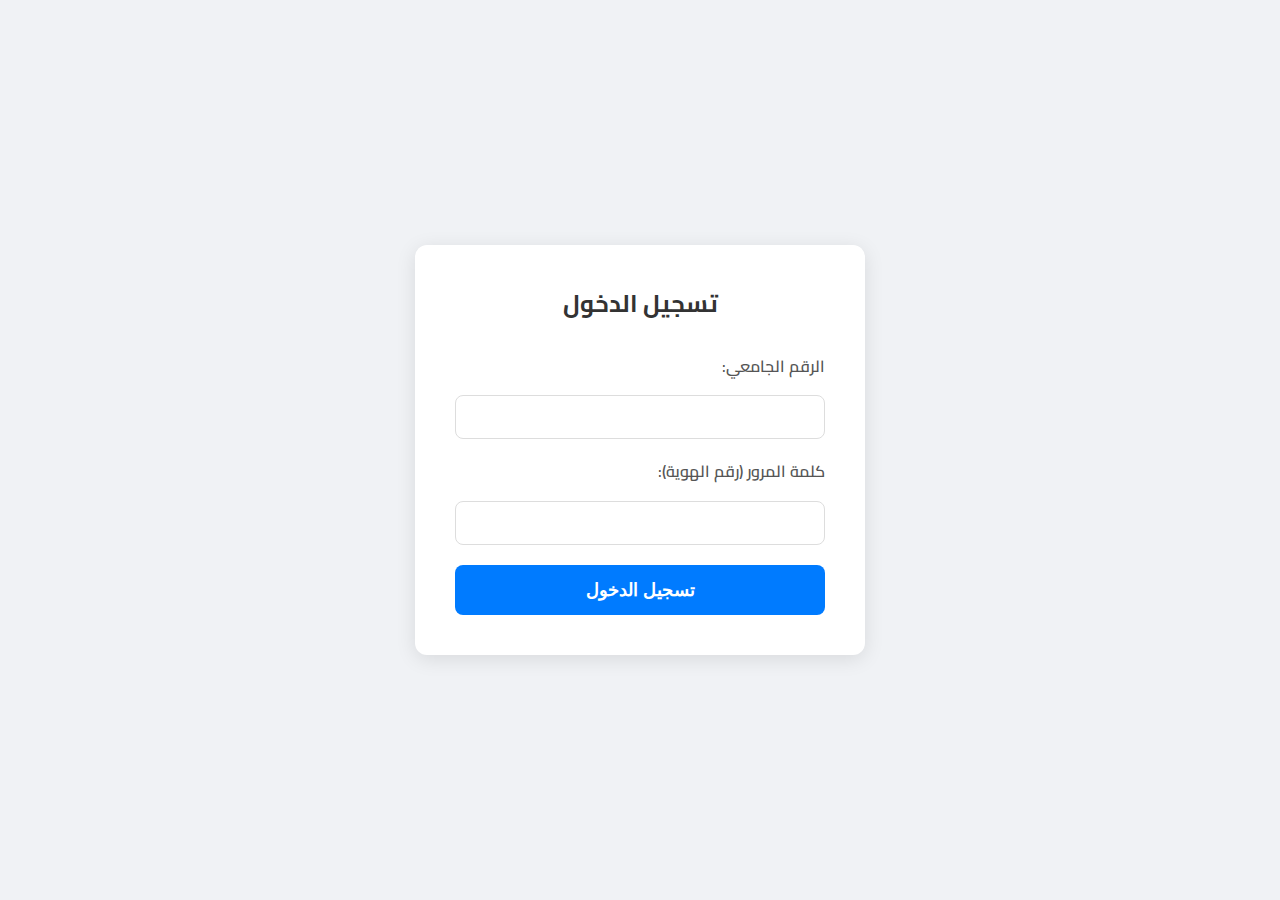
<file: dashboard.html>
<!DOCTYPE html>
<html lang="ar" dir="rtl">
<head>
    <meta charset="UTF-8">
    <meta name="viewport" content="width=device-width, initial-scale=1.0">
    <title>لوحة التحكم - جامعة أم القرى</title>
    <link rel="stylesheet" href="style.css">
    <link href="https://fonts.googleapis.com/css2?family=Cairo:wght@300;400;600;700&display=swap" rel="stylesheet">
</head>
<body>
    <!-- Header -->
    <header class="header">
        <div class="container">
            <div class="header-content">
                <div class="logo-section">
                    <img src="uqu_logo_white_bg.png" alt="شعار جامعة أم القرى" class="logo">
                    <div class="logo-text">
                        <h1>جامعة أم القرى</h1>
                        <p>Umm Al-Qura University</p>
                    </div>
                </div>
                <nav class="nav-menu">
                    <a href="dashboard.html" class="nav-link active">لوحة التحكم</a>
                    <a href="courses.html" class="nav-link">تسجيل المقررات</a>
                    <a href="schedule.html" class="nav-link">الجدول الدراسي</a>
                    <a href="student-card.html" class="nav-link">البطاقة الجامعية</a>
                    <a href="payment.html" class="nav-link">سداد الرسوم</a>
                </nav>
                <div class="header-actions">
                    <span id="welcomeMessage" class="welcome-message">مرحباً، </span>
                    <button class="logout-btn" onclick="logout()">تسجيل الخروج</button>
                </div>
            </div>
        </div>
    </header>

    <!-- Dashboard Content -->
    <section class="dashboard-section">
        <div class="container">
            <div class="dashboard-header">
                <h2>لوحة التحكم الأكاديمية</h2>
                <p>إدارة شؤونك الأكاديمية من مكان واحد</p>
            </div>

            <!-- Student Info Card -->
            <div class="student-info-card">
                <div class="card-header">
                    <h3>معلومات الطالب</h3>
                </div>
                <div class="card-content">
                    <div class="info-grid">
                        <div class="info-item">
                            <label>الاسم:</label>
                            <span id="studentName">-</span>
                        </div>
                        <div class="info-item">
                            <label>الرقم الجامعي:</label>
                            <span id="studentUniversityId">-</span>
                        </div>
                        <div class="info-item">
                            <label>رقم الهوية:</label>
                            <span id="studentNationalId">-</span>
                        </div>
                        <div class="info-item">
                            <label>الكلية:</label>
                            <span id="studentCollege">-</span>
                        </div>
                        <div class="info-item">
                            <label>التخصص:</label>
                            <span id="studentMajor">-</span>
                        </div>
                        <div class="info-item">
                            <label>المستوى:</label>
                            <span id="studentLevel">-</span>
                        </div>
                    </div>
                </div>
            </div>

            <!-- Quick Actions -->
            <div class="quick-actions">
                <h3>الإجراءات السريعة</h3>
                <div class="actions-grid">
                    <div class="action-card" onclick="goToCourses()">
                        <div class="action-icon">📚</div>
                        <h4>تسجيل المقررات</h4>
                        <p>سجل في المقررات الدراسية</p>
                    </div>
                    <div class="action-card" onclick="goToSchedule()">
                        <div class="action-icon">📅</div>
                        <h4>الجدول الدراسي</h4>
                        <p>اطلع على جدولك الأسبوعي</p>
                    </div>
                    <div class="action-card" onclick="goToStudentCard()">
                        <div class="action-icon">🆔</div>
                        <h4>البطاقة الجامعية</h4>
                        <p>عرض بطاقتك الجامعية</p>
                    </div>
                    <div class="action-card" onclick="goToPayment()">
                        <div class="action-icon">💳</div>
                        <h4>سداد الرسوم</h4>
                        <p>اطلع على الرسوم المطلوبة</p>
                    </div>
                </div>
            </div>

            <!-- Academic Status -->
            <div class="academic-status">
                <h3>الحالة الأكاديمية</h3>
                <div class="status-grid">
                    <div class="status-card">
                        <div class="status-icon">✅</div>
                        <h4>حالة القبول</h4>
                        <p class="status-value">مقبول</p>
                    </div>
                    <div class="status-card">
                        <div class="status-icon">💰</div>
                        <h4>حالة الرسوم</h4>
                        <p class="status-value" id="paymentStatus">غير مسددة</p>
                    </div>
                    <div class="status-card">
                        <div class="status-icon">📋</div>
                        <h4>المقررات المسجلة</h4>
                        <p class="status-value" id="registeredCourses">0 مقرر</p>
                    </div>
                    <div class="status-card">
                        <div class="status-icon">📊</div>
                        <h4>المعدل التراكمي</h4>
                        <p class="status-value">جديد</p>
                    </div>
                </div>
            </div>
        </div>
    </section>

    <!-- Footer -->
    <footer class="footer">
        <div class="container">
            <div class="footer-content">
                <div class="footer-section">
                    <div class="footer-logo">
                        <img src="uqu_logo_white_bg.png" alt="جامعة أم القرى">
                        <div>
                            <h4>جامعة أم القرى</h4>
                            <p>Umm Al-Qura University</p>
                        </div>
                    </div>
                    <p class="footer-description">
                        جامعة أم القرى - مكة المكرمة، المملكة العربية السعودية
                    </p>
                </div>
                <div class="footer-section">
                    <h4>روابط سريعة</h4>
                    <ul class="footer-links">
                        <li><a href="#">عن الجامعة</a></li>
                        <li><a href="#">الكليات</a></li>
                        <li><a href="#">القبول والتسجيل</a></li>
                        <li><a href="#">الخدمات الإلكترونية</a></li>
                    </ul>
                </div>
                <div class="footer-section">
                    <h4>تواصل معنا</h4>
                    <div class="contact-info">
                        <p>📍 مكة المكرمة، المملكة العربية السعودية</p>
                        <p>📞 +966 12 527 0000</p>
                        <p>📧 info@uqu.edu.sa</p>
                    </div>
                </div>
            </div>
            <div class="footer-bottom">
                <p>&copy; 2024 جامعة أم القرى. جميع الحقوق محفوظة.</p>
            </div>
        </div>
    </footer>

    <!-- Message Container -->
    <div id="messageContainer" class="message-container"></div>

    <script src="script.js"></script>
    <script>
        document.addEventListener('DOMContentLoaded', () => {
            // Check if user is logged in
            const isLoggedIn = localStorage.getItem('isLoggedIn');
            if (!isLoggedIn) {
                window.location.href = 'login.html';
                return;
            }

            // Load student data
            loadStudentData();
        });

        function loadStudentData() {
            // Get student data from localStorage or use default data
            const data = JSON.parse(localStorage.getItem('studentData')) || studentData;
            
            // Update welcome message
            const welcomeMessage = document.getElementById('welcomeMessage');
            if (welcomeMessage) {
                welcomeMessage.textContent = `مرحباً، ${data.name.split(' ')[0]}`;
            }

            // Update student info
            document.getElementById('studentName').textContent = data.name;
            document.getElementById('studentUniversityId').textContent = data.universityId;
            document.getElementById('studentNationalId').textContent = data.nationalId;
            document.getElementById('studentCollege').textContent = data.college;
            document.getElementById('studentMajor').textContent = data.major;
            document.getElementById('studentLevel').textContent = data.level;

            // Update payment status
            const paymentStatus = localStorage.getItem('paymentStatus');
            const paymentStatusElement = document.getElementById('paymentStatus');
            if (paymentStatus === 'completed') {
                paymentStatusElement.textContent = 'مسددة';
                paymentStatusElement.style.color = '#4CAF50';
            }

            // Update registered courses count
            const registeredCourses = JSON.parse(localStorage.getItem('registeredCourses') || '[]');
            document.getElementById('registeredCourses').textContent = `${registeredCourses.length} مقرر`;
        }

        function logout() {
            localStorage.removeItem('isLoggedIn');
            localStorage.removeItem('loggedInStudentId');
            showMessage('تم تسجيل الخروج بنجاح', 'success');
            setTimeout(() => {
                window.location.href = 'index.html';
            }, 1000);
        }
    </script>

    <style>
        .dashboard-section {
            padding: 40px 0;
            background-color: #f8f9fa;
            min-height: calc(100vh - 200px);
        }

        .dashboard-header {
            text-align: center;
            margin-bottom: 40px;
        }

        .dashboard-header h2 {
            color: #333;
            margin-bottom: 10px;
            font-size: 2.5rem;
            font-weight: 700;
        }

        .dashboard-header p {
            color: #666;
            font-size: 1.2rem;
        }

        .student-info-card {
            background: white;
            border-radius: 12px;
            padding: 30px;
            margin-bottom: 30px;
            box-shadow: 0 4px 12px rgba(0,0,0,0.1);
        }

        .card-header h3 {
            color: #333;
            margin-bottom: 20px;
            font-size: 1.5rem;
            font-weight: 600;
        }

        .info-grid {
            display: grid;
            grid-template-columns: repeat(auto-fit, minmax(300px, 1fr));
            gap: 20px;
        }

        .info-item {
            display: flex;
            justify-content: space-between;
            padding: 15px;
            background: #f8f9fa;
            border-radius: 8px;
        }

        .info-item label {
            font-weight: 600;
            color: #555;
        }

        .info-item span {
            color: #333;
            font-weight: 500;
        }

        .quick-actions, .academic-status {
            margin-bottom: 30px;
        }

        .quick-actions h3, .academic-status h3 {
            color: #333;
            margin-bottom: 20px;
            font-size: 1.5rem;
            font-weight: 600;
        }

        .actions-grid, .status-grid {
            display: grid;
            grid-template-columns: repeat(auto-fit, minmax(250px, 1fr));
            gap: 20px;
        }

        .action-card, .status-card {
            background: white;
            padding: 25px;
            border-radius: 12px;
            text-align: center;
            box-shadow: 0 4px 12px rgba(0,0,0,0.1);
            transition: transform 0.3s ease, box-shadow 0.3s ease;
            cursor: pointer;
        }

        .action-card:hover {
            transform: translateY(-5px);
            box-shadow: 0 8px 20px rgba(0,0,0,0.15);
        }

        .action-icon, .status-icon {
            font-size: 2.5rem;
            margin-bottom: 15px;
        }

        .action-card h4, .status-card h4 {
            color: #333;
            margin-bottom: 10px;
            font-size: 1.2rem;
            font-weight: 600;
        }

        .action-card p {
            color: #666;
            font-size: 0.9rem;
        }

        .status-value {
            color: #007bff;
            font-weight: 600;
            font-size: 1.1rem;
        }

        .welcome-message {
            color: white;
            font-weight: 600;
            margin-left: 15px;
        }

        .logout-btn {
            background-color: #dc3545;
            color: white;
            border: none;
            padding: 8px 16px;
            border-radius: 6px;
            cursor: pointer;
            font-weight: 600;
            transition: background-color 0.3s ease;
        }

        .logout-btn:hover {
            background-color: #c82333;
        }

        @media (max-width: 768px) {
            .info-grid {
                grid-template-columns: 1fr;
            }
            
            .actions-grid, .status-grid {
                grid-template-columns: repeat(auto-fit, minmax(200px, 1fr));
            }
        }
    </style>
</body>
</html>
</file>
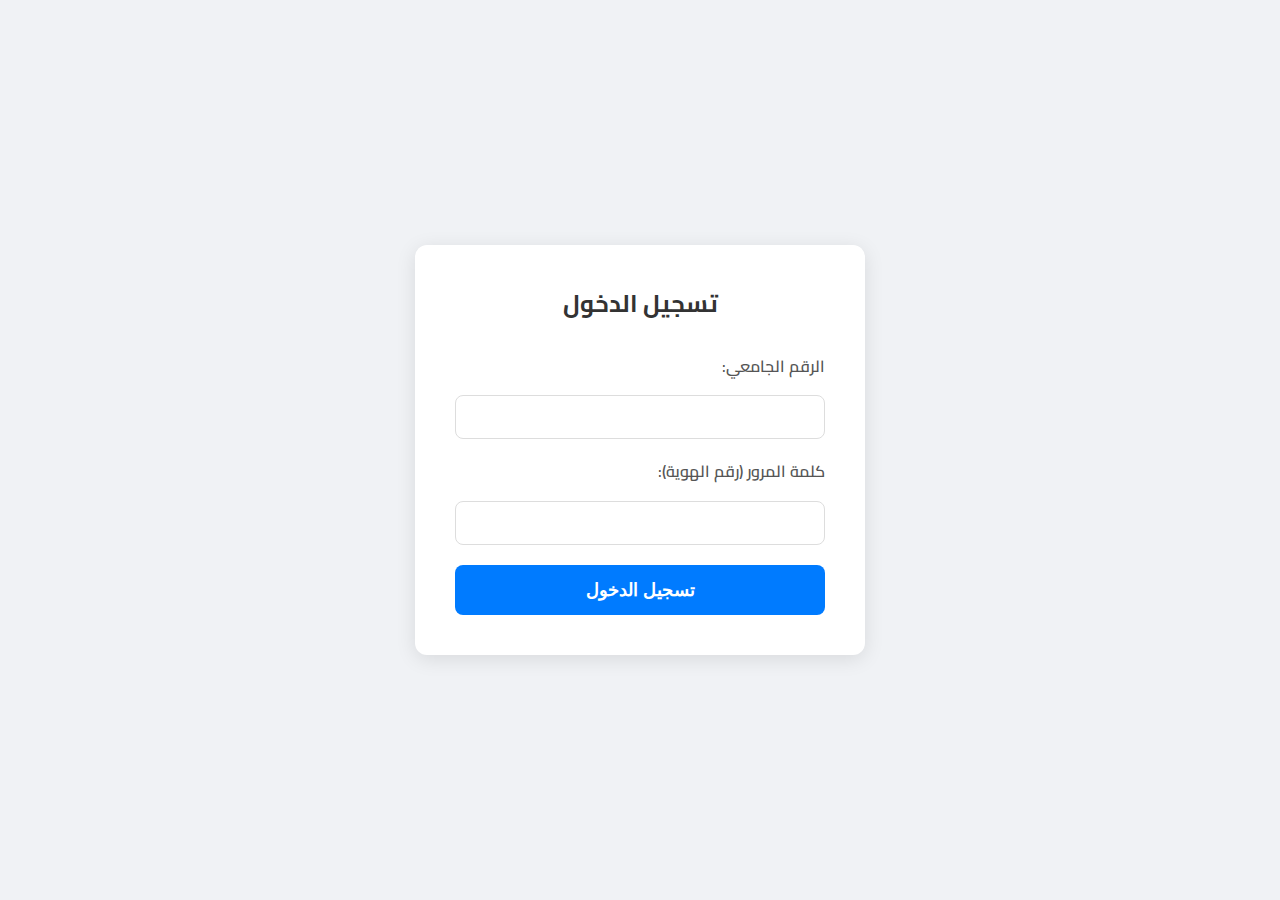
<file: login.html>
<!DOCTYPE html>
<html lang="ar" dir="rtl">
<head>
    <meta charset="UTF-8">
    <meta name="viewport" content="width=device-width, initial-scale=1.0">
    <title>تسجيل الدخول - جامعة أم القرى</title>
    <link rel="stylesheet" href="style.css">
    <link href="https://fonts.googleapis.com/css2?family=Cairo:wght@300;400;600;700&display=swap" rel="stylesheet">
    <style>
        body {
            display: flex;
            justify-content: center;
            align-items: center;
            min-height: 100vh;
            background-color: #f0f2f5;
            font-family: 'Cairo', sans-serif;
        }
        .login-container {
            background-color: #fff;
            padding: 40px;
            border-radius: 12px;
            box-shadow: 0 4px 20px rgba(0, 0, 0, 0.1);
            width: 100%;
            max-width: 450px;
            text-align: center;
            direction: rtl;
        }
        .login-container h2 {
            color: #333;
            margin-bottom: 30px;
            font-weight: 700;
        }
        .login-form .form-group {
            margin-bottom: 20px;
            text-align: right;
        }
        .login-form label {
            display: block;
            margin-bottom: 8px;
            color: #555;
            font-weight: 600;
        }
        .login-form input[type="text"],
        .login-form input[type="password"] {
            width: 100%;
            padding: 12px 15px;
            border: 1px solid #ddd;
            border-radius: 8px;
            font-size: 16px;
            box-sizing: border-box;
            transition: border-color 0.3s ease;
        }
        .login-form input[type="text"]:focus,
        .login-form input[type="password"]:focus {
            border-color: #0056b3;
            outline: none;
        }
        .login-form .btn-login {
            background-color: #007bff;
            color: white;
            padding: 14px 25px;
            border: none;
            border-radius: 8px;
            font-size: 18px;
            font-weight: 600;
            cursor: pointer;
            transition: background-color 0.3s ease, transform 0.2s ease;
            width: 100%;
            margin-top: 20px;
            display: flex;
            justify-content: center;
            align-items: center;
        }
        .login-form .btn-login:hover {
            background-color: #0056b3;
            transform: translateY(-2px);
        }
        .login-form .btn-login:disabled {
            background-color: #cccccc;
            cursor: not-allowed;
        }
        .spinner {
            border: 4px solid rgba(255, 255, 255, 0.3);
            border-top: 4px solid #fff;
            border-radius: 50%;
            width: 20px;
            height: 20px;
            animation: spin 1s linear infinite;
            margin-left: 10px;
        }
        @keyframes spin {
            0% { transform: rotate(0deg); }
            100% { transform: rotate(360deg); }
        }
        .message-container {
            position: fixed;
            top: 20px;
            right: 20px;
            z-index: 10000;
            max-width: 400px;
        }
        .message {
            padding: 12px 16px;
            margin-bottom: 10px;
            border-radius: 8px;
            box-shadow: 0 4px 12px rgba(0,0,0,0.15);
            animation: slideIn 0.3s ease-out;
            font-family: 'Cairo', sans-serif;
            font-size: 14px;
            line-height: 1.4;
            direction: rtl;
            text-align: right;
            color: white;
        }
        .message.success {
            background: #4CAF50;
        }
        .message.error {
            background: #f44336;
        }
        @keyframes slideIn {
            from { opacity: 0; transform: translateX(100%); }
            to { opacity: 1; transform: translateX(0); }
        }
        @keyframes slideOut {
            from { opacity: 1; transform: translateX(0); }
            to { opacity: 0; transform: translateX(100%); }
        }
    </style>
</head>
<body>
    <div class="login-container">
        <h2>تسجيل الدخول</h2>
        <form id="loginForm" class="login-form">
            <div class="form-group">
                <label for="universityId">الرقم الجامعي:</label>
                <input type="text" id="universityId" name="universityId" required>
            </div>
            <div class="form-group">
                <label for="password">كلمة المرور (رقم الهوية):</label>
                <input type="password" id="password" name="password" required>
            </div>
            <button type="submit" class="btn-login">
                <span class="btn-text">تسجيل الدخول</span>
                <span class="spinner" style="display: none;"></span>
            </button>
        </form>
    </div>
    <div id="messageContainer" class="message-container"></div>
    <script src="script.js"></script>
    <script>
        document.addEventListener('DOMContentLoaded', () => {
            const loginForm = document.getElementById('loginForm');
            if (loginForm) {
                loginForm.addEventListener('submit', handleLogin);
            }
        });

        function handleLogin(event) {
            event.preventDefault();
            const universityId = document.getElementById('universityId').value.trim();
            const password = document.getElementById('password').value.trim();
            const loginBtn = document.querySelector('.btn-login');
            const btnText = loginBtn.querySelector('.btn-text');
            const btnSpinner = loginBtn.querySelector('.spinner');

            // Simple validation (can be expanded)
            if (!universityId || !password) {
                showMessage('الرجاء إدخال الرقم الجامعي وكلمة المرور', 'error');
                return;
            }

            // Show loading state
            btnText.style.display = 'none';
            btnSpinner.style.display = 'inline-block';
            loginBtn.disabled = true;

            // Simulate API call for login
            setTimeout(() => {
                // Check credentials (using hardcoded studentData for now)
                // In a real application, this would be an API call to a backend
                if (universityId === '44385645' && password === studentData.nationalId) { // Assuming a dummy university ID for now
                    showMessage('تم تسجيل الدخول بنجاح!', 'success');
                    localStorage.setItem('isLoggedIn', 'true');
                    localStorage.setItem('loggedInStudentId', universityId);
                    // Redirect to a protected page or dashboard
                    window.location.href = 'dashboard.html'; // Redirect to dashboard
                } else {
                    showMessage('الرقم الجامعي أو كلمة المرور غير صحيحة', 'error');
                }

                // Reset button state
                btnText.style.display = 'inline';
                btnSpinner.style.display = 'none';
                loginBtn.disabled = false;
            }, 1500);
        }
    </script>
</body>
</html>
</file>
<file: style.css>
/* Reset and Base Styles */
* {
    margin: 0;
    padding: 0;
    box-sizing: border-box;
}

body {
    font-family: 'Cairo', 'Tahoma', Arial, sans-serif;
    line-height: 1.6;
    color: #333;
    background-color: #f8f9fa;
    direction: rtl;
}

.container {
    max-width: 1200px;
    margin: 0 auto;
    padding: 0 20px;
}

/* Header Styles */
.header {
    background: linear-gradient(135deg, #1B5E20 0%, #2E7D32 100%);
    color: white;
    padding: 15px 0;
    box-shadow: 0 2px 10px rgba(0,0,0,0.1);
    position: sticky;
    top: 0;
    z-index: 1000;
}

.header-content {
    display: flex;
    align-items: center;
    justify-content: space-between;
    flex-wrap: wrap;
    gap: 20px;
}

.logo-section {
    display: flex;
    align-items: center;
    gap: 15px;
}

.logo {
    width: 60px;
    height: 60px;
    object-fit: contain;
}

.logo-text h1 {
    font-size: 1.5rem;
    font-weight: 700;
    margin-bottom: 2px;
}

.logo-text p {
    font-size: 0.9rem;
    opacity: 0.9;
    font-weight: 300;
}

.nav-menu {
    display: flex;
    gap: 30px;
    align-items: center;
}

.nav-link {
    color: white;
    text-decoration: none;
    font-weight: 500;
    padding: 8px 16px;
    border-radius: 6px;
    transition: all 0.3s ease;
    position: relative;
}

.nav-link:hover,
.nav-link.active {
    background-color: rgba(255,255,255,0.1);
    transform: translateY(-2px);
}

.header-actions {
    display: flex;
    gap: 15px;
    align-items: center;
}

.lang-btn,
.login-btn {
    padding: 8px 16px;
    border: 2px solid rgba(255,255,255,0.3);
    background: transparent;
    color: white;
    border-radius: 6px;
    cursor: pointer;
    font-weight: 500;
    transition: all 0.3s ease;
}

.lang-btn:hover,
.login-btn:hover {
    background-color: rgba(255,255,255,0.1);
    border-color: rgba(255,255,255,0.5);
}

/* Hero Section */
.hero {
    background: linear-gradient(135deg, #1B5E20 0%, #2E7D32 50%, #388E3C 100%);
    color: white;
    padding: 80px 0;
    position: relative;
    overflow: hidden;
}

.hero::before {
    content: '';
    position: absolute;
    top: 0;
    left: 0;
    right: 0;
    bottom: 0;
    background: url('data:image/svg+xml,<svg xmlns="http://www.w3.org/2000/svg" viewBox="0 0 1000 100" fill="rgba(255,255,255,0.05)"><polygon points="0,0 1000,0 1000,100 0,80"/></svg>');
    background-size: cover;
}

.hero-content {
    display: grid;
    grid-template-columns: 1fr 1fr;
    gap: 60px;
    align-items: center;
    position: relative;
    z-index: 2;
}

.hero-title {
    font-size: 3rem;
    font-weight: 700;
    margin-bottom: 10px;
    text-shadow: 2px 2px 4px rgba(0,0,0,0.3);
}

.hero-subtitle {
    font-size: 1.5rem;
    font-weight: 600;
    margin-bottom: 20px;
    opacity: 0.9;
}

.hero-description {
    font-size: 1.1rem;
    line-height: 1.8;
    margin-bottom: 40px;
    opacity: 0.9;
}

.hero-actions {
    display: flex;
    gap: 20px;
    flex-wrap: wrap;
}

.btn {
    display: inline-flex;
    align-items: center;
    gap: 10px;
    padding: 15px 30px;
    border: none;
    border-radius: 10px;
    font-size: 1.1rem;
    font-weight: 600;
    cursor: pointer;
    transition: all 0.3s ease;
    text-decoration: none;
    position: relative;
    overflow: hidden;
}

.btn::before {
    content: '';
    position: absolute;
    top: 0;
    left: -100%;
    width: 100%;
    height: 100%;
    background: linear-gradient(90deg, transparent, rgba(255,255,255,0.2), transparent);
    transition: left 0.5s;
}

.btn:hover::before {
    left: 100%;
}

.btn-primary {
    background: linear-gradient(135deg, #FF6B35 0%, #F7931E 100%);
    color: white;
    box-shadow: 0 4px 15px rgba(255,107,53,0.4);
}

.btn-primary:hover {
    transform: translateY(-3px);
    box-shadow: 0 6px 20px rgba(255,107,53,0.6);
}

.btn-secondary {
    background: rgba(255,255,255,0.1);
    color: white;
    border: 2px solid rgba(255,255,255,0.3);
}

.btn-secondary:hover {
    background: rgba(255,255,255,0.2);
    border-color: rgba(255,255,255,0.5);
    transform: translateY(-3px);
}

.hero-card {
    background: rgba(255,255,255,0.1);
    backdrop-filter: blur(10px);
    border-radius: 20px;
    padding: 30px;
    border: 1px solid rgba(255,255,255,0.2);
    box-shadow: 0 8px 32px rgba(0,0,0,0.1);
}

.card-header h3 {
    font-size: 1.5rem;
    font-weight: 600;
    margin-bottom: 20px;
    text-align: center;
}

.service-item {
    display: flex;
    align-items: center;
    gap: 15px;
    padding: 15px 0;
    border-bottom: 1px solid rgba(255,255,255,0.1);
}

.service-item:last-child {
    border-bottom: none;
}

.service-icon {
    font-size: 1.5rem;
    width: 40px;
    text-align: center;
}

/* Services Section */
.services {
    padding: 80px 0;
    background: white;
}

.section-header {
    text-align: center;
    margin-bottom: 60px;
}

.section-title {
    font-size: 2.5rem;
    font-weight: 700;
    color: #1B5E20;
    margin-bottom: 15px;
}

.section-subtitle {
    font-size: 1.2rem;
    color: #666;
    max-width: 600px;
    margin: 0 auto;
    line-height: 1.6;
}

.services-grid {
    display: grid;
    grid-template-columns: repeat(auto-fit, minmax(280px, 1fr));
    gap: 30px;
}

.service-card {
    background: white;
    border-radius: 15px;
    padding: 30px;
    text-align: center;
    box-shadow: 0 5px 20px rgba(0,0,0,0.08);
    border: 1px solid #f0f0f0;
    transition: all 0.3s ease;
    cursor: pointer;
    position: relative;
    overflow: hidden;
}

.service-card::before {
    content: '';
    position: absolute;
    top: 0;
    left: 0;
    right: 0;
    height: 4px;
    background: linear-gradient(135deg, #1B5E20, #4CAF50);
    transform: scaleX(0);
    transition: transform 0.3s ease;
}

.service-card:hover::before {
    transform: scaleX(1);
}

.service-card:hover {
    transform: translateY(-10px);
    box-shadow: 0 15px 40px rgba(0,0,0,0.15);
}

.service-icon-wrapper {
    width: 80px;
    height: 80px;
    background: linear-gradient(135deg, #1B5E20, #4CAF50);
    border-radius: 50%;
    display: flex;
    align-items: center;
    justify-content: center;
    margin: 0 auto 20px;
    font-size: 2rem;
}

.service-title {
    font-size: 1.4rem;
    font-weight: 600;
    color: #1B5E20;
    margin-bottom: 15px;
}

.service-description {
    color: #666;
    line-height: 1.6;
    margin-bottom: 25px;
}

.service-btn {
    background: linear-gradient(135deg, #1B5E20, #4CAF50);
    color: white;
    border: none;
    padding: 12px 25px;
    border-radius: 8px;
    font-weight: 600;
    cursor: pointer;
    transition: all 0.3s ease;
}

.service-btn:hover {
    transform: translateY(-2px);
    box-shadow: 0 5px 15px rgba(27,94,32,0.4);
}

/* Info Section */
.info-section {
    padding: 60px 0;
    background: #f8f9fa;
}

.info-grid {
    display: grid;
    grid-template-columns: repeat(auto-fit, minmax(250px, 1fr));
    gap: 30px;
}

.info-card {
    background: white;
    padding: 30px;
    border-radius: 12px;
    text-align: center;
    box-shadow: 0 3px 15px rgba(0,0,0,0.05);
    transition: transform 0.3s ease;
}

.info-card:hover {
    transform: translateY(-5px);
}

.info-icon {
    font-size: 2.5rem;
    margin-bottom: 15px;
}

.info-card h3 {
    font-size: 1.3rem;
    font-weight: 600;
    color: #1B5E20;
    margin-bottom: 10px;
}

.info-card p {
    color: #666;
    margin-bottom: 15px;
}

.info-link {
    color: #1B5E20;
    font-weight: 600;
    text-decoration: none;
}

.info-link:hover {
    text-decoration: underline;
}

/* Footer */
.footer {
    background: #1B5E20;
    color: white;
    padding: 50px 0 20px;
}

.footer-content {
    display: grid;
    grid-template-columns: repeat(auto-fit, minmax(250px, 1fr));
    gap: 40px;
    margin-bottom: 30px;
}

.footer-logo {
    display: flex;
    align-items: center;
    gap: 15px;
    margin-bottom: 20px;
}

.footer-logo img {
    width: 50px;
    height: 50px;
}

.footer-logo h4 {
    font-size: 1.3rem;
    font-weight: 600;
}

.footer-logo p {
    font-size: 0.9rem;
    opacity: 0.8;
}

.footer-description {
    opacity: 0.9;
    line-height: 1.6;
}

.footer-section h4 {
    font-size: 1.2rem;
    font-weight: 600;
    margin-bottom: 20px;
}

.footer-links {
    list-style: none;
}

.footer-links li {
    margin-bottom: 10px;
}

.footer-links a {
    color: rgba(255,255,255,0.8);
    text-decoration: none;
    transition: color 0.3s ease;
}

.footer-links a:hover {
    color: white;
}

.contact-info p {
    margin-bottom: 10px;
    opacity: 0.9;
}

.footer-bottom {
    border-top: 1px solid rgba(255,255,255,0.1);
    padding-top: 20px;
    text-align: center;
    opacity: 0.8;
}

/* Message Container */
.message-container {
    position: fixed;
    top: 20px;
    right: 20px;
    z-index: 10000;
}

.message {
    background: white;
    padding: 15px 20px;
    border-radius: 8px;
    box-shadow: 0 5px 20px rgba(0,0,0,0.15);
    margin-bottom: 10px;
    border-left: 4px solid #4CAF50;
    animation: slideIn 0.3s ease;
}

.message.error {
    border-left-color: #f44336;
}

.message.warning {
    border-left-color: #ff9800;
}

@keyframes slideIn {
    from {
        transform: translateX(100%);
        opacity: 0;
    }
    to {
        transform: translateX(0);
        opacity: 1;
    }
}

/* Responsive Design */
@media (max-width: 768px) {
    .header-content {
        flex-direction: column;
        text-align: center;
        gap: 15px;
    }
    
    .nav-menu {
        flex-wrap: wrap;
        justify-content: center;
        gap: 15px;
    }
    
    .hero {
        padding: 60px 0;
    }
    
    .hero-content {
        grid-template-columns: 1fr;
        gap: 40px;
        text-align: center;
    }
    
    .hero-title {
        font-size: 2.2rem;
    }
    
    .hero-actions {
        justify-content: center;
        flex-direction: column;
        align-items: center;
    }
    
    .btn {
        width: 100%;
        max-width: 300px;
        justify-content: center;
    }
    
    .services-grid {
        grid-template-columns: 1fr;
        gap: 20px;
    }
    
    .service-card {
        padding: 25px 20px;
    }
    
    .info-grid {
        grid-template-columns: 1fr;
    }
    
    .footer-content {
        grid-template-columns: 1fr;
        text-align: center;
        gap: 30px;
    }
    
    .message-container {
        right: 10px;
        left: 10px;
    }
}

@media (max-width: 480px) {
    .container {
        padding: 0 15px;
    }
    
    .hero-title {
        font-size: 1.8rem;
    }
    
    .section-title {
        font-size: 2rem;
    }
    
    .service-card {
        padding: 20px 15px;
    }
    
    .hero-card {
        padding: 20px;
    }
}


/* Additional Styles for New Pages */

/* Main Content */
.main-content {
    min-height: calc(100vh - 200px);
    padding: 40px 0;
}

.page-header {
    text-align: center;
    margin-bottom: 50px;
}

.page-title {
    font-size: 2.5rem;
    font-weight: 700;
    color: #1B5E20;
    margin-bottom: 15px;
}

.page-subtitle {
    font-size: 1.2rem;
    color: #666;
    max-width: 600px;
    margin: 0 auto;
    line-height: 1.6;
}

/* Card Styles */
.inquiry-container,
.confirmation-container,
.payment-container,
.receipt-container {
    max-width: 800px;
    margin: 0 auto;
    display: flex;
    flex-direction: column;
    gap: 30px;
}

.inquiry-card,
.result-card,
.info-card,
.payment-card,
.upload-card,
.success-card,
.help-card,
.confirmation-form-card {
    background: white;
    border-radius: 15px;
    box-shadow: 0 5px 20px rgba(0,0,0,0.08);
    border: 1px solid #f0f0f0;
    overflow: hidden;
}

.card-header {
    background: linear-gradient(135deg, #1B5E20, #2E7D32);
    color: white;
    padding: 25px 30px;
    text-align: center;
}

.header-icon {
    font-size: 2.5rem;
    margin-bottom: 15px;
}

.card-header h2 {
    font-size: 1.5rem;
    font-weight: 600;
    margin-bottom: 8px;
}

.card-header p {
    opacity: 0.9;
    font-size: 1rem;
}

.card-content {
    padding: 30px;
}

/* Form Styles */
.inquiry-form,
.confirm-form,
.upload-form {
    display: flex;
    flex-direction: column;
    gap: 25px;
}

.form-group {
    display: flex;
    flex-direction: column;
    gap: 8px;
}

.form-label {
    display: flex;
    align-items: center;
    gap: 5px;
    font-weight: 600;
    color: #333;
}

.required {
    color: #f44336;
}

.input-wrapper {
    position: relative;
}

.form-input {
    width: 100%;
    padding: 15px 50px 15px 20px;
    border: 2px solid #e0e0e0;
    border-radius: 10px;
    font-size: 1rem;
    transition: all 0.3s ease;
    background: #fafafa;
}

.form-input:focus {
    outline: none;
    border-color: #1B5E20;
    background: white;
    box-shadow: 0 0 0 3px rgba(27,94,32,0.1);
}

.input-icon {
    position: absolute;
    right: 15px;
    top: 50%;
    transform: translateY(-50%);
    font-size: 1.2rem;
    color: #666;
}

.form-hint {
    font-size: 0.9rem;
    color: #666;
    margin-top: 5px;
}

.form-actions {
    display: flex;
    gap: 15px;
    flex-wrap: wrap;
    justify-content: center;
}

/* Result Card Styles */
.result-header {
    display: flex;
    align-items: center;
    gap: 15px;
    margin-bottom: 25px;
}

.result-icon {
    width: 50px;
    height: 50px;
    border-radius: 50%;
    display: flex;
    align-items: center;
    justify-content: center;
    font-size: 1.5rem;
}

.result-icon.success {
    background: #4CAF50;
    color: white;
}

.result-icon.error {
    background: #f44336;
    color: white;
}

.student-info,
.admission-status,
.next-steps {
    margin-bottom: 30px;
}

.student-info h4,
.admission-status h4,
.next-steps h4 {
    font-size: 1.3rem;
    font-weight: 600;
    color: #1B5E20;
    margin-bottom: 15px;
    padding-bottom: 8px;
    border-bottom: 2px solid #f0f0f0;
}

.info-grid {
    display: grid;
    grid-template-columns: repeat(auto-fit, minmax(250px, 1fr));
    gap: 15px;
}

.info-item {
    display: flex;
    justify-content: space-between;
    align-items: center;
    padding: 12px 0;
    border-bottom: 1px solid #f0f0f0;
}

.info-item:last-child {
    border-bottom: none;
}

.info-label {
    font-weight: 600;
    color: #555;
}

.info-value {
    color: #333;
    font-weight: 500;
}

.status-badge {
    display: inline-flex;
    align-items: center;
    gap: 10px;
    padding: 10px 20px;
    border-radius: 25px;
    font-weight: 600;
    margin-bottom: 20px;
}

.status-badge.accepted {
    background: #E8F5E8;
    color: #2E7D32;
    border: 2px solid #4CAF50;
}

.admission-details,
.detail-item {
    display: flex;
    justify-content: space-between;
    align-items: center;
    padding: 10px 0;
    border-bottom: 1px solid #f0f0f0;
}

.detail-item:last-child {
    border-bottom: none;
}

.detail-label {
    font-weight: 600;
    color: #555;
}

.detail-value {
    color: #333;
    font-weight: 500;
}

/* Steps Timeline */
.steps-list,
.steps-timeline {
    display: flex;
    flex-direction: column;
    gap: 20px;
}

.step-item {
    display: flex;
    align-items: flex-start;
    gap: 15px;
    padding: 15px;
    border-radius: 10px;
    background: #f8f9fa;
    position: relative;
}

.step-item.completed {
    background: #E8F5E8;
    border-left: 4px solid #4CAF50;
}

.step-item.active {
    background: #FFF3E0;
    border-left: 4px solid #FF9800;
}

.step-number {
    width: 35px;
    height: 35px;
    border-radius: 50%;
    background: #1B5E20;
    color: white;
    display: flex;
    align-items: center;
    justify-content: center;
    font-weight: 600;
    flex-shrink: 0;
}

.step-item.completed .step-number {
    background: #4CAF50;
}

.step-item.active .step-number {
    background: #FF9800;
}

.step-content h5 {
    font-size: 1.1rem;
    font-weight: 600;
    color: #333;
    margin-bottom: 5px;
}

.step-content p {
    color: #666;
    line-height: 1.5;
}

/* Result Actions */
.result-actions {
    display: flex;
    gap: 15px;
    justify-content: center;
    flex-wrap: wrap;
    margin-top: 30px;
}

/* Help Section */
.help-section {
    margin-top: 40px;
}

.help-card {
    background: #f8f9fa;
    border: 1px solid #e0e0e0;
    text-align: center;
}

.help-contacts {
    display: flex;
    gap: 20px;
    justify-content: center;
    flex-wrap: wrap;
    margin-top: 20px;
}

.help-contact {
    display: flex;
    align-items: center;
    gap: 8px;
    padding: 10px 20px;
    background: white;
    border-radius: 8px;
    text-decoration: none;
    color: #1B5E20;
    font-weight: 600;
    transition: all 0.3s ease;
}

.help-contact:hover {
    background: #1B5E20;
    color: white;
    transform: translateY(-2px);
}

/* Confirmation Page Styles */
.admission-badge {
    display: flex;
    align-items: center;
    gap: 15px;
    padding: 20px;
    background: linear-gradient(135deg, #E8F5E8, #C8E6C9);
    border-radius: 12px;
    margin-bottom: 25px;
    border: 2px solid #4CAF50;
}

.badge-icon {
    font-size: 2rem;
}

.badge-content h3 {
    font-size: 1.4rem;
    font-weight: 700;
    color: #2E7D32;
    margin-bottom: 5px;
}

.badge-content p {
    color: #388E3C;
    font-weight: 500;
}

.fees-table {
    border: 1px solid #e0e0e0;
    border-radius: 10px;
    overflow: hidden;
    margin-bottom: 20px;
}

.fee-row {
    display: flex;
    justify-content: space-between;
    align-items: center;
    padding: 15px 20px;
    border-bottom: 1px solid #e0e0e0;
}

.fee-row:last-child {
    border-bottom: none;
}

.fee-row.total {
    background: #f8f9fa;
    font-weight: 700;
    font-size: 1.1rem;
}

.fee-label {
    color: #333;
}

.fee-amount {
    color: #1B5E20;
    font-weight: 600;
}

.payment-note {
    display: flex;
    align-items: flex-start;
    gap: 12px;
    padding: 15px;
    background: #FFF3E0;
    border-radius: 8px;
    border-left: 4px solid #FF9800;
}

.note-icon {
    font-size: 1.2rem;
    flex-shrink: 0;
}

.note-content p {
    color: #E65100;
    font-weight: 500;
    line-height: 1.5;
}

.instructions-list {
    display: grid;
    gap: 20px;
}

.instruction-item {
    display: flex;
    align-items: flex-start;
    gap: 15px;
    padding: 20px;
    background: #f8f9fa;
    border-radius: 10px;
    border-left: 4px solid #1B5E20;
}

.instruction-icon {
    font-size: 1.5rem;
    flex-shrink: 0;
}

.instruction-content h4 {
    font-size: 1.1rem;
    font-weight: 600;
    color: #1B5E20;
    margin-bottom: 5px;
}

.instruction-content p {
    color: #666;
    line-height: 1.5;
}

/* Checkbox Styles */
.checkbox-wrapper {
    display: flex;
    align-items: flex-start;
    gap: 12px;
}

.checkbox-label {
    display: flex;
    align-items: flex-start;
    gap: 12px;
    cursor: pointer;
    line-height: 1.6;
}

.checkmark {
    width: 20px;
    height: 20px;
    border: 2px solid #1B5E20;
    border-radius: 4px;
    position: relative;
    flex-shrink: 0;
    transition: all 0.3s ease;
}

input[type="checkbox"]:checked + .checkbox-label .checkmark {
    background: #1B5E20;
}

input[type="checkbox"]:checked + .checkbox-label .checkmark::after {
    content: '✓';
    position: absolute;
    top: 50%;
    left: 50%;
    transform: translate(-50%, -50%);
    color: white;
    font-weight: bold;
}

input[type="checkbox"] {
    display: none;
}

/* Payment Page Styles */
.student-summary {
    display: flex;
    flex-direction: column;
    gap: 10px;
}

.summary-item {
    display: flex;
    justify-content: space-between;
    align-items: center;
    padding: 10px 0;
    border-bottom: 1px solid #f0f0f0;
}

.summary-item:last-child {
    border-bottom: none;
}

.summary-label {
    font-weight: 600;
    color: #555;
}

.summary-value {
    color: #333;
    font-weight: 500;
}

.invoice-table {
    border: 1px solid #e0e0e0;
    border-radius: 10px;
    overflow: hidden;
}

.invoice-header {
    background: #f8f9fa;
    padding: 20px;
    display: flex;
    justify-content: space-between;
    align-items: center;
    border-bottom: 1px solid #e0e0e0;
}

.invoice-number,
.invoice-date {
    font-weight: 600;
    color: #333;
}

.invoice-items {
    padding: 0;
}

.invoice-item {
    display: flex;
    justify-content: space-between;
    align-items: flex-start;
    padding: 20px;
    border-bottom: 1px solid #e0e0e0;
}

.invoice-item:last-child {
    border-bottom: none;
}

.item-description h4 {
    font-size: 1.1rem;
    font-weight: 600;
    color: #333;
    margin-bottom: 5px;
}

.item-description p {
    color: #666;
    font-size: 0.9rem;
    line-height: 1.4;
}

.item-amount {
    font-size: 1.1rem;
    font-weight: 700;
    color: #1B5E20;
    flex-shrink: 0;
}

.invoice-total {
    background: #f8f9fa;
    padding: 20px;
    border-top: 2px solid #e0e0e0;
}

.total-row {
    display: flex;
    justify-content: space-between;
    align-items: center;
    padding: 8px 0;
}

.total-row.final {
    font-size: 1.2rem;
    font-weight: 700;
    color: #1B5E20;
    border-top: 2px solid #1B5E20;
    padding-top: 15px;
    margin-top: 10px;
}

.invoice-actions {
    display: flex;
    gap: 15px;
    justify-content: center;
    margin-top: 25px;
    flex-wrap: wrap;
}

.bank-info {
    text-align: center;
}

.bank-logo {
    display: flex;
    flex-direction: column;
    align-items: center;
    gap: 10px;
    margin-bottom: 25px;
}

.bank-icon {
    font-size: 3rem;
    color: #1B5E20;
}

.bank-logo h3 {
    font-size: 1.5rem;
    font-weight: 700;
    color: #1B5E20;
}

.account-details {
    display: flex;
    flex-direction: column;
    gap: 15px;
    margin-bottom: 25px;
}

.account-item {
    display: flex;
    justify-content: space-between;
    align-items: center;
    padding: 15px;
    background: #f8f9fa;
    border-radius: 8px;
}

.account-label {
    font-weight: 600;
    color: #555;
}

.account-value {
    color: #333;
    font-weight: 500;
}

.iban-container {
    display: flex;
    align-items: center;
    gap: 10px;
}

.iban-number {
    font-family: 'Courier New', monospace;
    font-weight: 700;
    color: #1B5E20;
    background: white;
    padding: 5px 10px;
    border-radius: 4px;
    border: 1px solid #e0e0e0;
}

.copy-btn {
    background: #1B5E20;
    color: white;
    border: none;
    padding: 5px 10px;
    border-radius: 4px;
    cursor: pointer;
    transition: all 0.3s ease;
}

.copy-btn:hover {
    background: #2E7D32;
    transform: scale(1.1);
}

.payment-methods {
    display: flex;
    flex-direction: column;
    gap: 15px;
}

.payment-method {
    display: flex;
    align-items: center;
    gap: 20px;
    padding: 20px;
    border: 2px solid #e0e0e0;
    border-radius: 10px;
    transition: all 0.3s ease;
}

.payment-method.active {
    border-color: #1B5E20;
    background: #f8f9fa;
}

.payment-method.disabled {
    opacity: 0.6;
    cursor: not-allowed;
}

.method-icon {
    font-size: 2rem;
    flex-shrink: 0;
}

.method-info h4 {
    font-size: 1.2rem;
    font-weight: 600;
    color: #333;
    margin-bottom: 5px;
}

.method-info p {
    color: #666;
    margin-bottom: 10px;
}

.method-features {
    display: flex;
    gap: 15px;
    flex-wrap: wrap;
}

.feature {
    font-size: 0.9rem;
    color: #4CAF50;
    font-weight: 500;
}

.method-status {
    margin-top: 10px;
}

.status-badge {
    background: #FF9800;
    color: white;
    padding: 4px 12px;
    border-radius: 12px;
    font-size: 0.8rem;
    font-weight: 600;
}

.next-action {
    text-align: center;
    margin-top: 25px;
}

.action-text {
    font-size: 1.1rem;
    color: #333;
    margin-bottom: 20px;
}

/* Receipt Upload Styles */
.upload-area {
    border: 2px dashed #1B5E20;
    border-radius: 10px;
    padding: 40px 20px;
    text-align: center;
    background: #f8f9fa;
    transition: all 0.3s ease;
    position: relative;
    cursor: pointer;
}

.upload-area:hover {
    background: #f0f0f0;
    border-color: #2E7D32;
}

.upload-area.dragover {
    background: #E8F5E8;
    border-color: #4CAF50;
}

.upload-icon {
    font-size: 3rem;
    color: #1B5E20;
    margin-bottom: 15px;
}

.upload-area h3 {
    font-size: 1.3rem;
    font-weight: 600;
    color: #1B5E20;
    margin-bottom: 10px;
}

.upload-area p {
    color: #666;
    margin-bottom: 5px;
}

.upload-area input[type="file"] {
    position: absolute;
    top: 0;
    left: 0;
    width: 100%;
    height: 100%;
    opacity: 0;
    cursor: pointer;
}

.browse-btn {
    background: #1B5E20;
    color: white;
    border: none;
    padding: 12px 25px;
    border-radius: 8px;
    font-weight: 600;
    cursor: pointer;
    margin-top: 15px;
    transition: all 0.3s ease;
}

.browse-btn:hover {
    background: #2E7D32;
    transform: translateY(-2px);
}

.file-info {
    margin-top: 25px;
    padding: 20px;
    background: #f8f9fa;
    border-radius: 10px;
    border: 1px solid #e0e0e0;
}

.file-details {
    display: flex;
    align-items: center;
    gap: 15px;
    margin-bottom: 15px;
}

.file-icon {
    font-size: 2rem;
    color: #1B5E20;
}

.file-meta {
    flex: 1;
}

.file-name {
    font-weight: 600;
    color: #333;
    margin-bottom: 5px;
}

.file-size {
    color: #666;
    font-size: 0.9rem;
}

.remove-file {
    background: #f44336;
    color: white;
    border: none;
    padding: 5px 8px;
    border-radius: 4px;
    cursor: pointer;
    font-size: 0.8rem;
}

.file-preview {
    text-align: center;
    padding: 15px;
    background: white;
    border-radius: 8px;
    border: 1px solid #e0e0e0;
}

.upload-requirements {
    margin-top: 25px;
    padding: 20px;
    background: #FFF3E0;
    border-radius: 10px;
    border-left: 4px solid #FF9800;
}

.upload-requirements h4 {
    font-size: 1.1rem;
    font-weight: 600;
    color: #E65100;
    margin-bottom: 15px;
}

.requirements-list {
    display: flex;
    flex-direction: column;
    gap: 10px;
}

.requirement-item {
    display: flex;
    align-items: center;
    gap: 10px;
}

.requirement-icon {
    color: #4CAF50;
    font-weight: bold;
}

/* Success Section */
.success-info {
    display: flex;
    flex-direction: column;
    gap: 15px;
    margin-bottom: 30px;
    padding: 20px;
    background: #E8F5E8;
    border-radius: 10px;
    border: 1px solid #4CAF50;
}

.status-pending {
    color: #FF9800;
    font-weight: 600;
}

.contact-support {
    margin-top: 30px;
    text-align: center;
}

.contact-support h4 {
    font-size: 1.2rem;
    font-weight: 600;
    color: #1B5E20;
    margin-bottom: 10px;
}

.support-contacts {
    display: flex;
    gap: 20px;
    justify-content: center;
    flex-wrap: wrap;
    margin-top: 15px;
}

.support-contact {
    display: flex;
    align-items: center;
    gap: 8px;
    padding: 10px 20px;
    background: white;
    border: 2px solid #1B5E20;
    border-radius: 8px;
    text-decoration: none;
    color: #1B5E20;
    font-weight: 600;
    transition: all 0.3s ease;
}

.support-contact:hover {
    background: #1B5E20;
    color: white;
    transform: translateY(-2px);
}

.success-actions {
    display: flex;
    gap: 15px;
    justify-content: center;
    flex-wrap: wrap;
    margin-top: 30px;
}

/* FAQ Styles */
.faq-list {
    display: flex;
    flex-direction: column;
    gap: 20px;
}

.faq-item {
    padding: 20px;
    background: white;
    border-radius: 10px;
    border: 1px solid #e0e0e0;
}

.faq-item h4 {
    font-size: 1.1rem;
    font-weight: 600;
    color: #1B5E20;
    margin-bottom: 10px;
}

.faq-item p {
    color: #666;
    line-height: 1.5;
}

/* Mobile Responsive Updates */
@media (max-width: 768px) {
    .inquiry-container,
    .confirmation-container,
    .payment-container,
    .receipt-container {
        margin: 0 15px;
    }
    
    .card-content {
        padding: 20px;
    }
    
    .info-grid {
        grid-template-columns: 1fr;
    }
    
    .info-item,
    .summary-item,
    .account-item {
        flex-direction: column;
        align-items: flex-start;
        gap: 5px;
    }
    
    .form-actions,
    .result-actions,
    .invoice-actions,
    .success-actions {
        flex-direction: column;
        align-items: center;
    }
    
    .btn {
        width: 100%;
        max-width: 300px;
    }
    
    .invoice-header {
        flex-direction: column;
        gap: 10px;
        text-align: center;
    }
    
    .invoice-item {
        flex-direction: column;
        gap: 10px;
        align-items: flex-start;
    }
    
    .help-contacts,
    .support-contacts {
        flex-direction: column;
        align-items: center;
    }
    
    .method-features {
        flex-direction: column;
        gap: 5px;
    }
    
    .upload-area {
        padding: 30px 15px;
    }
    
    .file-details {
        flex-direction: column;
        text-align: center;
        gap: 10px;
    }
}

@media (max-width: 480px) {
    .page-title {
        font-size: 2rem;
    }
    
    .card-header {
        padding: 20px 15px;
    }
    
    .card-content {
        padding: 15px;
    }
    
    .header-icon {
        font-size: 2rem;
    }
    
    .upload-area {
        padding: 25px 10px;
    }
    
    .upload-area h3 {
        font-size: 1.1rem;
    }
}
</file>
